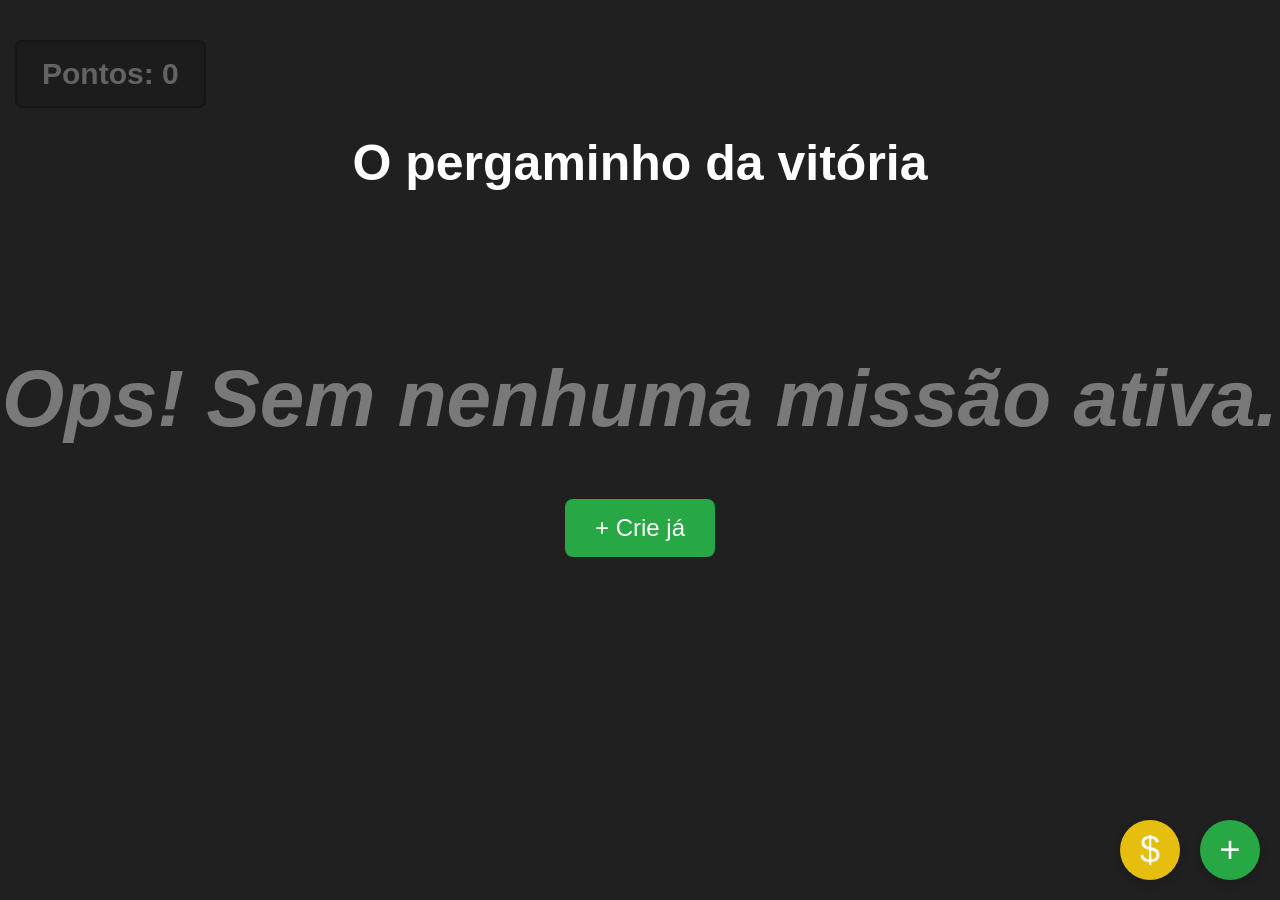
<file: index.html>
<!DOCTYPE html>
<html lang="en">
<head>
    <meta charset="UTF-8">
    <meta name="viewport" content="width=device-width, initial-scale=1.0">
    <title>Missões Principais</title>
    <link rel="stylesheet" href="css/styles.css">
</head>
<body>
    <h1 id="titM">O pergaminho da vitória</h1>

    <h2 id="pts"></h2>

    <div id="missoes-area">

    </div>

    <a href="criar_missão.html" class="criar">+</a>
    <a href="loja.html" class="loja">$</a>

    <script type="module" src="js/scripts_inicio.js"></script>
</body>
</html>
</file>
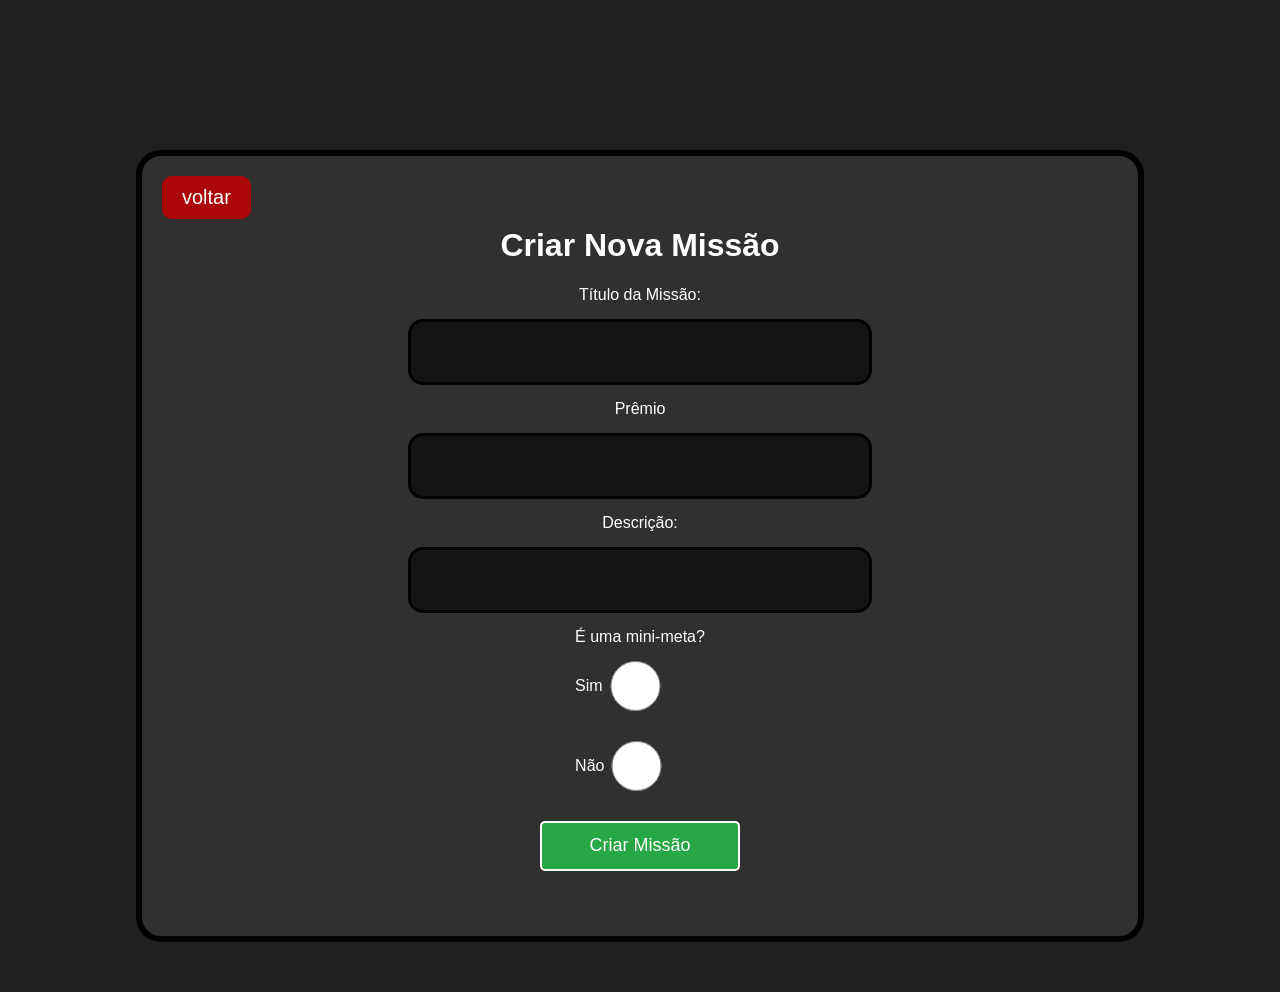
<file: criar_missão.html>
<!DOCTYPE html>
<html lang="en">
<head>
    <meta charset="UTF-8">
    <meta name="viewport" content="width=device-width, initial-scale=1.0">
    <title>Criar Missão</title>
    <link rel="stylesheet" href="css/styles.css">
</head>
<body>
    <div class="main-container">
        <div class="container">
            <a href="index.html" class="voltar">voltar</a>
            <h1>Criar Nova Missão</h1>
            <form id="criarForm">
                <label for="titulo">Título da Missão:</label>
                <input type="text" id="titulo" maxlength="37" required>

                <label for="premio">Prêmio</label>
                <input type="number" id="premio" min="1" required>

                <label for="descricao">Descrição:</label>
                <textarea id="descricao" maxlength="200" required></textarea>

                <div class="radio-area">
                    <label for="mini" id="label-radio">É uma mini-meta?</label>
                    <label id="labelRU">Sim
                    <input type="radio" name="mini" placeholder="Sim" value="sim" required>
                    </label>
                    <label id="labelRU">Não
                    <input type="radio" name="mini" placeholder="Não" value="não" required>
                    </label>
                </div>
                <button type="submit" class="botãoCF">Criar Missão</button>
            </form>
        </div>
    </div>
    <script type="module" src="js/scripts_criar.js"></script>
</body>
</html>
</file>
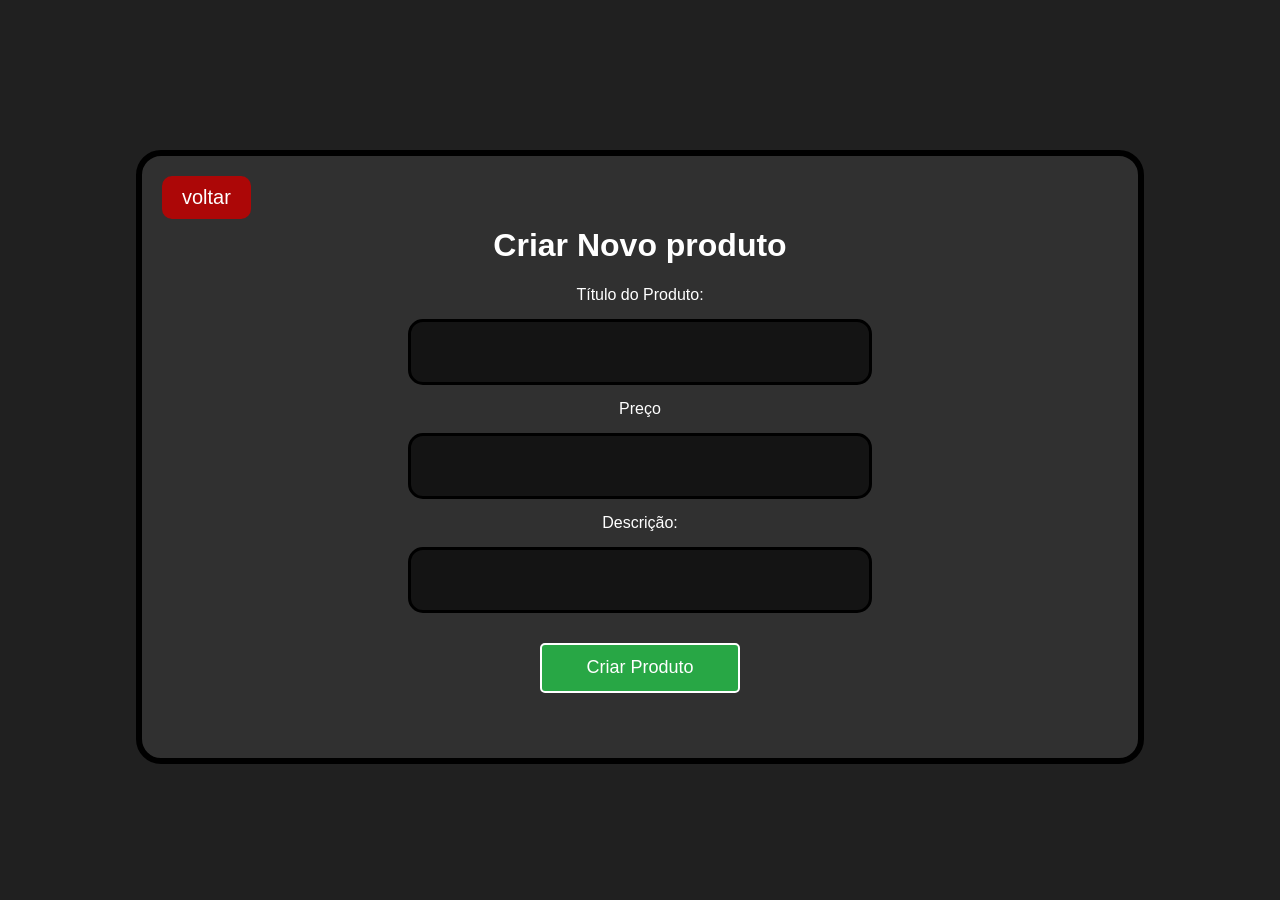
<file: criar_produtos.html>
<!DOCTYPE html>
<html lang="en">
<head>
    <meta charset="UTF-8">
    <meta name="viewport" content="width=device-width, initial-scale=1.0">
    <title>Criar Missão</title>
    <link rel="stylesheet" href="css/styles.css">
</head>
<body>
    <div class="main-container">
        <div class="container">
            <a href="loja.html" class="voltar">voltar</a>
            <h1>Criar Novo produto</h1>
            <form id="criarForm">
                <label for="titulo">Título do Produto:</label>
                <input type="text" id="titulo" maxlength="37" required>

                <label for="premio">Preço</label>
                <input type="number" id="premio" min="1" required>

                <label for="descricao">Descrição:</label>
                <textarea id="descricao" maxlength="200" required></textarea>

                <button type="submit" class="botãoCF">Criar Produto</button>
            </form>
        </div>
    </div>
    <script type="module" src="js/criar_produtos.js"></script>
</body>
</html>
</file>
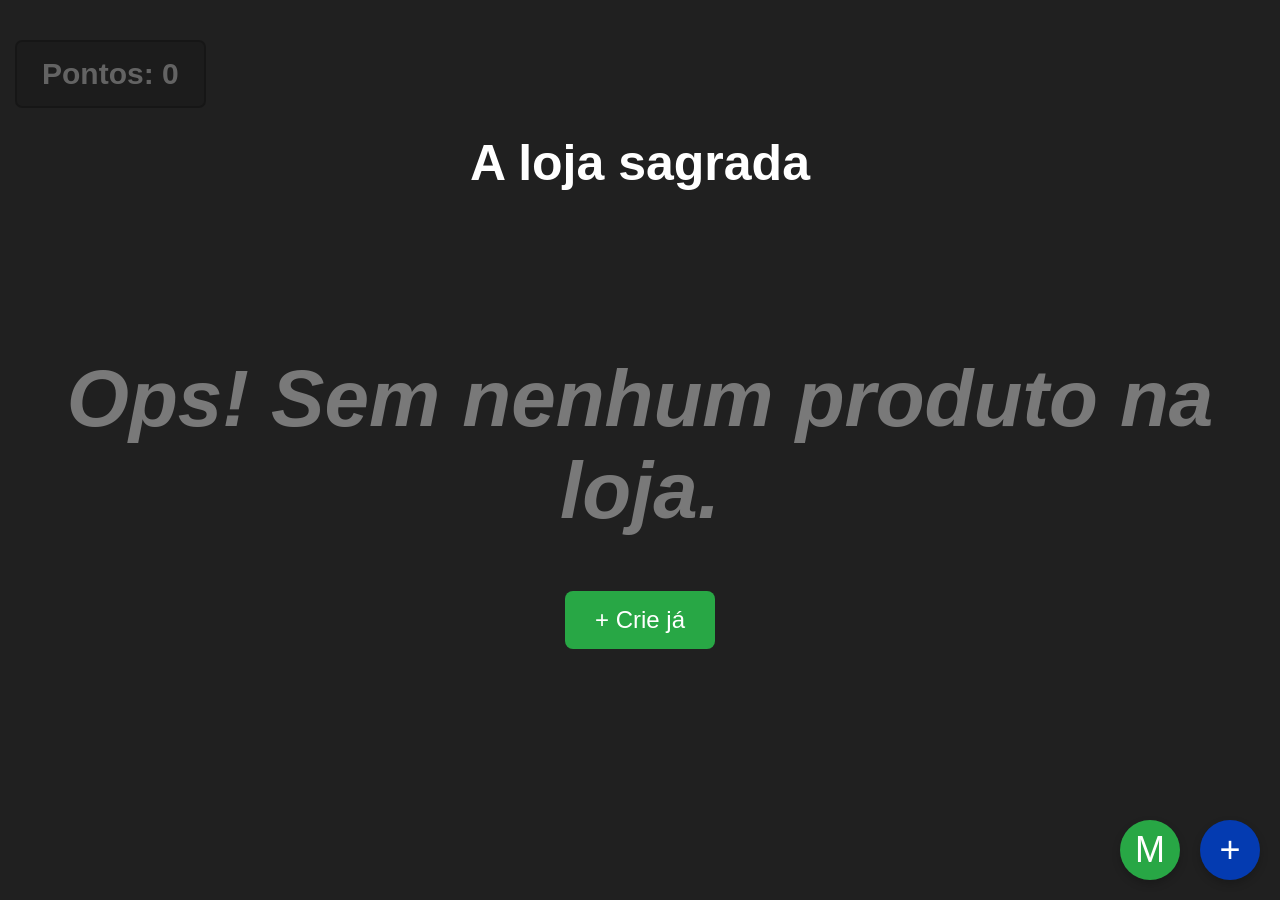
<file: loja.html>
<!DOCTYPE html>
<html lang="en">
<head>
    <meta charset="UTF-8">
    <meta name="viewport" content="width=device-width, initial-scale=1.0">
    <title>Document</title>
    <link rel="stylesheet" href="css/styles.css">
</head>
<body>
    <h1 id="titM">A loja sagrada</h1>

    <h2 id="pts"></h2>

    <div id="produtos-area">

    </div>

    <a href="criar_produtos.html" class="criar-produtos">+</a>
    <a href="index.html" class="missoes">M</a>

    <script src="js/loja.js"></script>
</body>
</html>
</file>
<file: css/styles.css>
body {
    background-color: #202020;
    font-family: Arial, Helvetica, sans-serif;
    margin:0;
    padding:0;
    padding-top: 100px;
    box-sizing: border-box;
    word-break: break-word;
}

.criar {
    display: flex;
    flex-direction: column;
    justify-content: center;
    align-items: center;
    text-align: center;
    text-decoration: none;
    position: fixed;
    bottom: 20px;
    right: 20px;
    width: 60px;
    height: 60px;
    border-radius: 50%;
    background-color: #28a745;
    color: white;
    font-size: 36px;
    border: none;
    cursor: pointer;
    box-shadow: 0 4px 8px rgba(0, 0, 0, 0.2);
}

.loja {
    display: flex;
    flex-direction: column;
    justify-content: center;
    align-items: center;
    text-align: center;
    text-decoration: none;
    position: fixed;
    bottom: 20px;
    right: 100px;
    width: 60px;
    height: 60px;
    border-radius: 50%;
    background-color: #e6be0e;
    color: white;
    font-size: 36px;
    border: none;
    cursor: pointer;
    box-shadow: 0 4px 8px rgba(0, 0, 0, 0.2);
}

.NCArea {
    display: flex;
    flex-direction: column;
    align-items: center;
}

.NCAreaP {
    display: flex;
    flex-direction: column;
    align-items: center;
}

.noncontent {
    color: #797979;
    text-align: center;
    margin-top: 10%;
    font-size: 5em;
    font-style: italic;
}

.botão-criar-NC {
    background-color: #28a745;
    color: white;
    border-radius: 8px;
    text-align: center;
    padding: 15px 30px;
    font-size: 1.5em;
    cursor: pointer;
    text-decoration: none;
}

#pts {
    background-color: #141414;
    color: #fff;
    font-size: 30px;
    padding: 15px 25px;
    border: 2px solid #000;
    border-radius: 7px;
    position: fixed;
    top: 15px;
    left: 15px;
    opacity: 0.3;
    transition: opacity 0.3s;
}

#pts:hover {
    opacity: 1;
}

#titM {
    font-size: 50px;
    text-align: center;
    color: #fff;
}

#missoes-area {
    display: flex;
    flex-wrap: wrap;
    width: 100%;
}

.miss-container {
    width: 20%;
    padding: 20px;
    margin: 20px;
    background-color: #0f0f0f;
    border: 4px solid #000;
    border-radius: 15px;
}

.miss-content {
    display: flex;
    flex-direction: column;
    height: 100%;
    color: #fff;
}

.miss-buttons {
    margin-top: auto;
    display: flex;
    gap: 10px;
}

.miss-complete {
    background-color: #28a745;
    border-radius: 10px;
    font-weight: bold;
    font-size: 16px;
    color: #fff;
}

.miss-exclude {
    background-color: rgb(172, 7, 7);
    border-radius: 10px;
    font-weight: bold;
    font-size: 16px;
    color: #fff;
}

/*arquivo: criar_missão.html*/

.main-container {
    width: 100%;
    display: flex;
    justify-content: center;
    flex-direction: column;
    align-items: center;
}

.container {
    width: 70%;
    margin: 50px;
    background-color: #303030;
    text-align: center;
    display: flex;
    flex-direction: column;
    padding: 50px;
    border-radius: 25px;
    border: 6px solid #000;
    position: relative;
}

#criarForm {
    text-align: center;
    display: flex;
    flex-direction: column;
    align-items: center;
}

#criarForm input, textarea, button {
    width: 50%;
    height: 50px;
    resize: none;
    margin: 15px 0;
}

#criarForm input, textarea {
    background-color: #141414;
    border: 3px solid #000000;
    border-radius: 15px;
    font-size: 18px;
    font-family: Arial, Helvetica, sans-serif;
    color: #fff;
    padding: 5px;
}

#criarForm button {
    width: 200px;
    background-color: #28a745;
    color: white;
    font-size: 18px;
    border: 2px solid white;
    border-radius: 5px;
}

#criarForm label, h1 {
    color: #fff;
}

.voltar {
    position: absolute;
    top: 20px;
    left: 20px;
    font-size: 20px;
    padding: 10px 20px;
    color: #fff;
    text-decoration: none;
    background-color: rgb(172, 7, 7);
    border-radius: 10px;
}

.radio-area {
    display: flex;
    flex-direction: column;
}

#labelRU {
    display: flex;
    align-items: center;
}

.mini-mission-active {
    position: absolute;
    top: 25px;
    right: 25px;
    width: 25px;
    height: 25px;
    background-color: #ffd000;
    border-radius: 50%;
}
/*arquivo: loja.html*/

.criar-produtos {
    display: flex;
    flex-direction: column;
    justify-content: center;
    align-items: center;
    text-align: center;
    text-decoration: none;
    position: fixed;
    bottom: 20px;
    right: 20px;
    width: 60px;
    height: 60px;
    border-radius: 50%;
    background-color: #043bb1;
    color: white;
    font-size: 36px;
    border: none;
    cursor: pointer;
    box-shadow: 0 4px 8px rgba(0, 0, 0, 0.2);
}

.missoes {
    display: flex;
    flex-direction: column;
    justify-content: center;
    align-items: center;
    text-align: center;
    text-decoration: none;
    position: fixed;
    bottom: 20px;
    right: 100px;
    width: 60px;
    height: 60px;
    border-radius: 50%;
    background-color: #28a745;
    color: white;
    font-size: 36px;
    border: none;
    cursor: pointer;
    box-shadow: 0 4px 8px rgba(0, 0, 0, 0.2);
}

#produtos-area {
    display: flex;
    flex-wrap: wrap;
    width: 100%;
}
</file>
